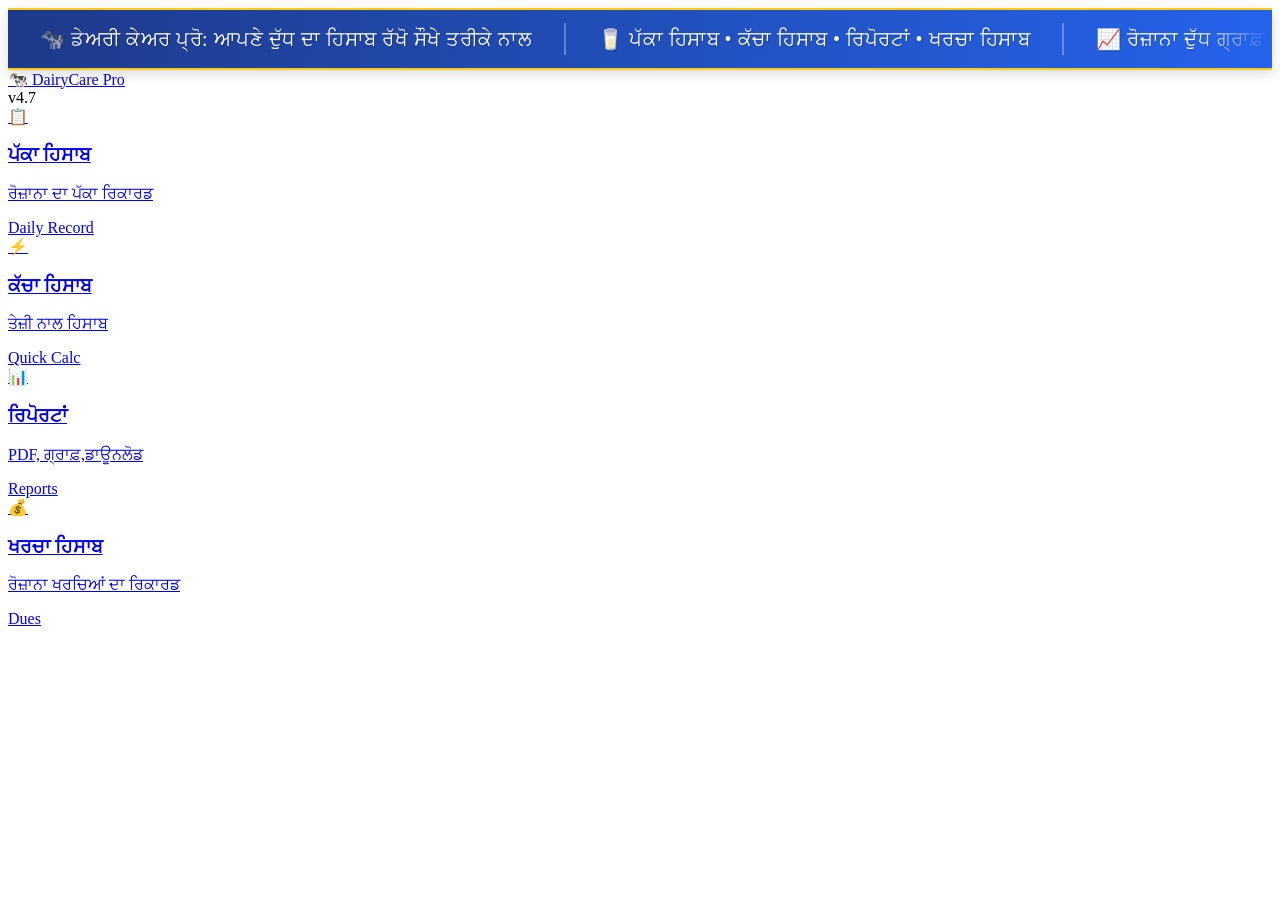
<file: index.html>
<!DOCTYPE html>
<html lang="pa">

<head>
    <meta charset="UTF-8">
    <meta name="viewport" content="width=device-width, initial-scale=1.0, maximum-scale=1.0, user-scalable=yes">
    <title>Dairy Care Pro</title>
    <link rel="stylesheet" href="assets/style.css">
    <link rel="stylesheet" href="components/marquee.css">
</head>

<body class="loading">
    <div id="marquee-placeholder"></div>
    <div id="header-placeholder"></div>
    <main id="app-content">
        <!-- Cards Grid - Homepage Content -->
        <div class="cards-grid">
            <!-- ਪੱਕਾ ਹਿਸਾਬ -->
            <a href="pakka_hisab/pakka.html" class="card">
                <div class="card-icon">📋</div>
                <h3 class="card-title punjabi">ਪੱਕਾ ਹਿਸਾਬ</h3>
                <p class="card-desc punjabi">ਰੋਜ਼ਾਨਾ ਦਾ ਪੱਕਾ ਰਿਕਾਰਡ</p>
                <span class="card-badge">Daily Record</span>
            </a>

            <!-- ਕੱਚਾ ਹਿਸਾਬ -->
            <a href="kacha_hisab/kacha.html" class="card">
                <div class="card-icon">⚡</div>
                <h3 class="card-title punjabi">ਕੱਚਾ ਹਿਸਾਬ</h3>
                <p class="card-desc punjabi">ਤੇਜ਼ੀ ਨਾਲ ਹਿਸਾਬ</p>
                <span class="card-badge">Quick Calc</span>
            </a>

            <!-- ਰਿਪੋਰਟਾਂ -->
            <a href="reports/reports.html" class="card">
                <div class="card-icon">📊</div>
                <h3 class="card-title punjabi">ਰਿਪੋਰਟਾਂ</h3>
                <p class="card-desc punjabi">PDF, ਗ੍ਰਾਫ਼,ਡਾਊਨਲੋਡ</p>
                <span class="card-badge">Reports</span>
            </a>

            <!-- ਬਕਾਇਆ ਹਿਸਾਬ -->
            <a href="dues/dues.html" class="card">
                <div class="card-icon">💰</div>
                <h3 class="card-title punjabi">ਖਰਚਾ ਹਿਸਾਬ</h3>
                <p class="card-desc punjabi">ਰੋਜ਼ਾਨਾ ਖਰਚਿਆਂ ਦਾ ਰਿਕਾਰਡ</p>
                <span class="card-badge">Dues</span>
            </a>
        </div>
    </main>

    <!-- Contact Modal (Email) -->
    <div id="contactModal" class="modal" style="display:none;">
        <div class="modal-content" style="width: 90%; max-width: 400px;">
            <span class="close" onclick="closeModal()">&times;</span>
            <h2>📬 ਸੰਪਰਕ ਕਰੋ</h2>
            <hr>
            <p style="font-size: 16px; text-align: center;">
                ਤੁਸੀਂ ਸਾਨੂੰ ਹੇਠਾਂ ਦਿੱਤੇ ਈਮੇਲ ਪਤੇ ਰਾਹੀਂ ਸੰਪਰਕ ਕਰ ਸਕਦੇ ਹੋ:
            </p>
            <p style="font-size: 18px; font-weight: bold; text-align: center; word-break: break-all;">
                <a href="mailto:kjaspal483@gmail.com" style="color: #2a9d8f;">kjaspal483@gmail.com</a>
            </p>
            <div style="display: flex; justify-content: center; margin-top: 20px;">
                <button onclick="copyEmail()" class="btn btn-primary">📋 ਈਮੇਲ ਕਾਪੀ ਕਰੋ</button>
            </div>
            <p style="font-size: 12px; text-align: center; margin-top: 20px; color: #666;">
                ਤੁਸੀਂ ਉਪਰ ਦਿੱਤੇ ਈਮੇਲ ਪਤੇ `ਤੇ ਕਲਿੱਕ ਕਰਕੇ ਆਪਣਾ ਈਮੇਲ ਕਲਾਇੰਟ ਖੋਲ੍ਹ ਸਕਦੇ ਹੋ।
            </p>
        </div>
    </div>
    <div id="footer-placeholder"></div>

    <script src="assets/script.js"></script>
    <script>
        // 1. Base path detection (works on GitHub Pages and localhost)
        function getAppBasePath() {
            const isGitHub = window.location.hostname.includes("github.io");
            if (isGitHub) {
                const repoName = window.location.pathname.split('/')[1];
                return `/${repoName}/`;
            }
            return "/";
        }

        // 2. Navigation functions
        window.navigateLegal = function (pageName) {
            window.location.href = getAppBasePath() + 'legal/' + pageName;
        };
        window.navigateRoot = function (pageName) {
            window.location.href = getAppBasePath() + pageName;
        };

        // 3. Components Loader function (ਬਿਲਕੁਲ ਸਾਫ਼ ਅਤੇ ਫਿਕਸਡ)
        async function loadComponents() {
            const basePath = getAppBasePath();
            const components = [
                { id: 'marquee-placeholder', url: `${basePath}components/marquee.html` },
                { id: 'header-placeholder', url: `${basePath}components/header.html` },
                { id: 'footer-placeholder', url: `${basePath}components/footer.html` }
            ];

            for (let comp of components) {
                try {
                    const response = await fetch(comp.url);
                    if (!response.ok) throw new Error('Failed to load ' + comp.url);
                    document.getElementById(comp.id).innerHTML = await response.text();
                } catch (error) {
                    console.warn(`Fallback active for ${comp.id}:`, error);
                    if (comp.id === 'marquee-placeholder') {
                        document.getElementById(comp.id).innerHTML = `
                            <div class="ticker-wrap" style="text-align:center; padding:0.5rem 0; font-weight:bold;">
                                🐄 DairyCare Pro: ਆਪਣੇ ਦੁੱਧ ਦਾ ਹਿਸਾਬ ਰੱਖੋ ਸੌਖੇ ਤਰੀਕੇ ਨਾਲ
                            </div>
                        `;
                    }
                }
            }
        }

        // 4. Remove loading spinner after components are loaded
        window.onload = async function () {
            await loadComponents();
            document.body.classList.remove('loading');
        };

        // 5. Email copy function
        function copyEmail() {
            const email = 'kjaspal483@gmail.com';
            navigator.clipboard.writeText(email).then(() => {
                alert('ਈਮੇਲ ਕਾਪੀ ਹੋ ਗਈ!');
            }).catch(() => {
                alert('ਕਾਪੀ ਕਰਨ ਵਿੱਚ ਸਮੱਸਿਆ, ਕਿਰਪਾ ਕਰਕੇ ਹੱਥੀਂ ਕਾਪੀ ਕਰੋ।');
            });
        }

        // 6. Close modal functions
        function closeModal() {
            document.getElementById('contactModal').style.display = 'none';
        }

        window.onclick = function (event) {
            const modal = document.getElementById('contactModal');
            if (event.target === modal) {
                modal.style.display = "none";
            }
        };
    </script>
</body>

</html>
</file>
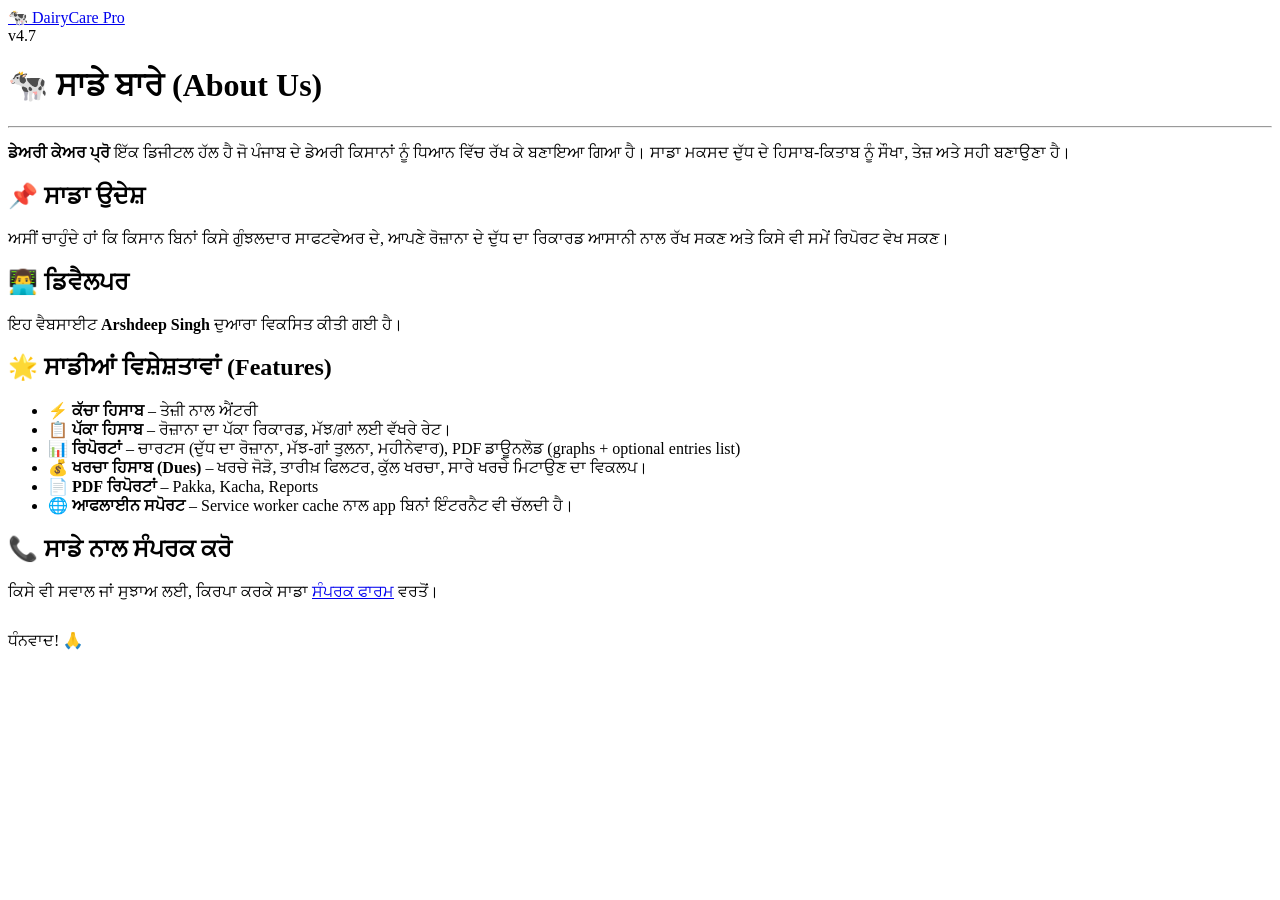
<file: legal/about.html>
<!DOCTYPE html>
<html lang="pa">

<head>
    <meta charset="UTF-8">
    <meta name="viewport" content="width=device-width, initial-scale=1.0">
    <title>ਸਾਡੇ ਬਾਰੇ - DairyCare Pro</title>
    <link rel="stylesheet" href="../assets/style.css">
</head>

<body>
    <div id="header-placeholder"></div>

    <main class="container">
        <h1>🐄 ਸਾਡੇ ਬਾਰੇ (About Us)</h1>
        <hr>

        <p><strong>ਡੇਅਰੀ ਕੇਅਰ ਪ੍ਰੋ</strong> ਇੱਕ ਡਿਜੀਟਲ ਹੱਲ ਹੈ ਜੋ ਪੰਜਾਬ ਦੇ ਡੇਅਰੀ ਕਿਸਾਨਾਂ ਨੂੰ ਧਿਆਨ ਵਿੱਚ ਰੱਖ ਕੇ ਬਣਾਇਆ ਗਿਆ
            ਹੈ। ਸਾਡਾ ਮਕਸਦ ਦੁੱਧ ਦੇ ਹਿਸਾਬ-ਕਿਤਾਬ ਨੂੰ ਸੌਖਾ, ਤੇਜ਼ ਅਤੇ ਸਹੀ ਬਣਾਉਣਾ ਹੈ।</p>

        <h2>📌 ਸਾਡਾ ਉਦੇਸ਼</h2>
        <p>ਅਸੀਂ ਚਾਹੁੰਦੇ ਹਾਂ ਕਿ ਕਿਸਾਨ ਬਿਨਾਂ ਕਿਸੇ ਗੁੰਝਲਦਾਰ ਸਾਫਟਵੇਅਰ ਦੇ, ਆਪਣੇ ਰੋਜ਼ਾਨਾ ਦੇ ਦੁੱਧ ਦਾ ਰਿਕਾਰਡ ਆਸਾਨੀ ਨਾਲ ਰੱਖ ਸਕਣ
            ਅਤੇ ਕਿਸੇ ਵੀ ਸਮੇਂ ਰਿਪੋਰਟ ਵੇਖ ਸਕਣ।</p>

        <h2>👨‍💻 ਡਿਵੈਲਪਰ</h2>
        <p>ਇਹ ਵੈਬਸਾਈਟ <strong>Arshdeep Singh</strong> ਦੁਆਰਾ ਵਿਕਸਿਤ ਕੀਤੀ ਗਈ ਹੈ।</p>

        <h2>🌟 ਸਾਡੀਆਂ ਵਿਸ਼ੇਸ਼ਤਾਵਾਂ (Features)</h2>
        <ul>
            <li>⚡ <strong>ਕੱਚਾ ਹਿਸਾਬ</strong> – ਤੇਜ਼ੀ ਨਾਲ ਐਂਟਰੀ</li>
            <li>📋 <strong>ਪੱਕਾ ਹਿਸਾਬ</strong> – ਰੋਜ਼ਾਨਾ ਦਾ ਪੱਕਾ ਰਿਕਾਰਡ, ਮੱਝ/ਗਾਂ ਲਈ ਵੱਖਰੇ ਰੇਟ।
            </li>
            <li>📊 <strong>ਰਿਪੋਰਟਾਂ</strong> – ਚਾਰਟਸ (ਦੁੱਧ ਦਾ ਰੋਜ਼ਾਨਾ, ਮੱਝ-ਗਾਂ ਤੁਲਨਾ, ਮਹੀਨੇਵਾਰ), PDF ਡਾਊਨਲੋਡ (graphs +
                optional entries list)</li>
            <li>💰 <strong>ਖਰਚਾ ਹਿਸਾਬ (Dues)</strong> – ਖਰਚੇ ਜੋੜੋ, ਤਾਰੀਖ਼ ਫਿਲਟਰ, ਕੁੱਲ ਖਰਚਾ, ਸਾਰੇ ਖਰਚੇ ਮਿਟਾਉਣ ਦਾ
                ਵਿਕਲਪ।</li>
            <li>📄 <strong>PDF ਰਿਪੋਰਟਾਂ</strong> – Pakka, Kacha, Reports</li>
            <li>🌐 <strong>ਆਫਲਾਈਨ ਸਪੋਰਟ</strong> – Service worker cache ਨਾਲ app ਬਿਨਾਂ ਇੰਟਰਨੈਟ ਵੀ ਚੱਲਦੀ ਹੈ।</li>
        </ul>

        <h2>📞 ਸਾਡੇ ਨਾਲ ਸੰਪਰਕ ਕਰੋ</h2>
        <p>ਕਿਸੇ ਵੀ ਸਵਾਲ ਜਾਂ ਸੁਝਾਅ ਲਈ, ਕਿਰਪਾ ਕਰਕੇ ਸਾਡਾ <a href="#"
                onclick="document.getElementById('contactModal').style.display='block'; return false;">ਸੰਪਰਕ ਫਾਰਮ</a>
            ਵਰਤੋਂ।</p>

        <p style="margin-top: 30px;">ਧੰਨਵਾਦ! 🙏</p>
    </main>

    <div id="footer-placeholder"></div>

    <!-- Contact Modal -->
    <div id="contactModal" class="modal" style="display:none;">
        <div class="modal-content" style="width: 90%; max-width: 400px;">
            <span class="close" onclick="closeModal()">&times;</span>
            <h2>📬 ਸੰਪਰਕ ਕਰੋ</h2>
            <hr>
            <p style="font-size: 16px; text-align: center;">
                ਤੁਸੀਂ ਸਾਨੂੰ ਹੇਠਾਂ ਦਿੱਤੇ ਈਮੇਲ ਪਤੇ ਰਾਹੀਂ ਸੰਪਰਕ ਕਰ ਸਕਦੇ ਹੋ:
            </p>
            <p style="font-size: 18px; font-weight: bold; text-align: center; word-break: break-all;">
                <a href="mailto:kjaspal483@gmail.com" style="color: #2a9d8f;">kjaspal483@gmail.com</a>
            </p>
            <div style="display: flex; justify-content: center; margin-top: 20px;">
                <button onclick="copyEmail()" class="btn btn-primary">📋 ਈਮੇਲ ਕਾਪੀ ਕਰੋ</button>
            </div>
            <p style="font-size: 12px; text-align: center; margin-top: 20px; color: #666;">
                ਤੁਸੀਂ ਉਪਰ ਦਿੱਤੇ ਈਮੇਲ ਪਤੇ `ਤੇ ਕਲਿੱਕ ਕਰਕੇ ਆਪਣਾ ਈਮੇਲ ਕਲਾਇੰਟ ਖੋਲ੍ਹ ਸਕਦੇ ਹੋ।
            </p>
        </div>
    </div>

    <script src="../assets/script.js"></script>
    <script src="../assets/dashboard.js"></script>
    <script>
        function copyEmail() {
            const email = 'kjaspal483@gmail.com'; // ✅ production 'ਤੇ real email address ਪਾਓ
            navigator.clipboard.writeText(email).then(() => {
                alert('ਈਮੇਲ ਕਾਪੀ ਹੋ ਗਈ!');
            }).catch(() => {
                alert('ਕਾਪੀ ਕਰਨ ਵਿੱਚ ਸਮੱਸਿਆ, ਕਿਰਪਾ ਕਰਕੇ ਹੱਥੀਂ ਕਾਪੀ ਕਰੋ।');
            });
        }
        function closeModal() {
            document.getElementById('contactModal').style.display = 'none';
        }
        window.onclick = function (event) {
            const modal = document.getElementById('contactModal');
            if (event.target === modal) modal.style.display = "none";
        };
    </script>
</html>
</file>
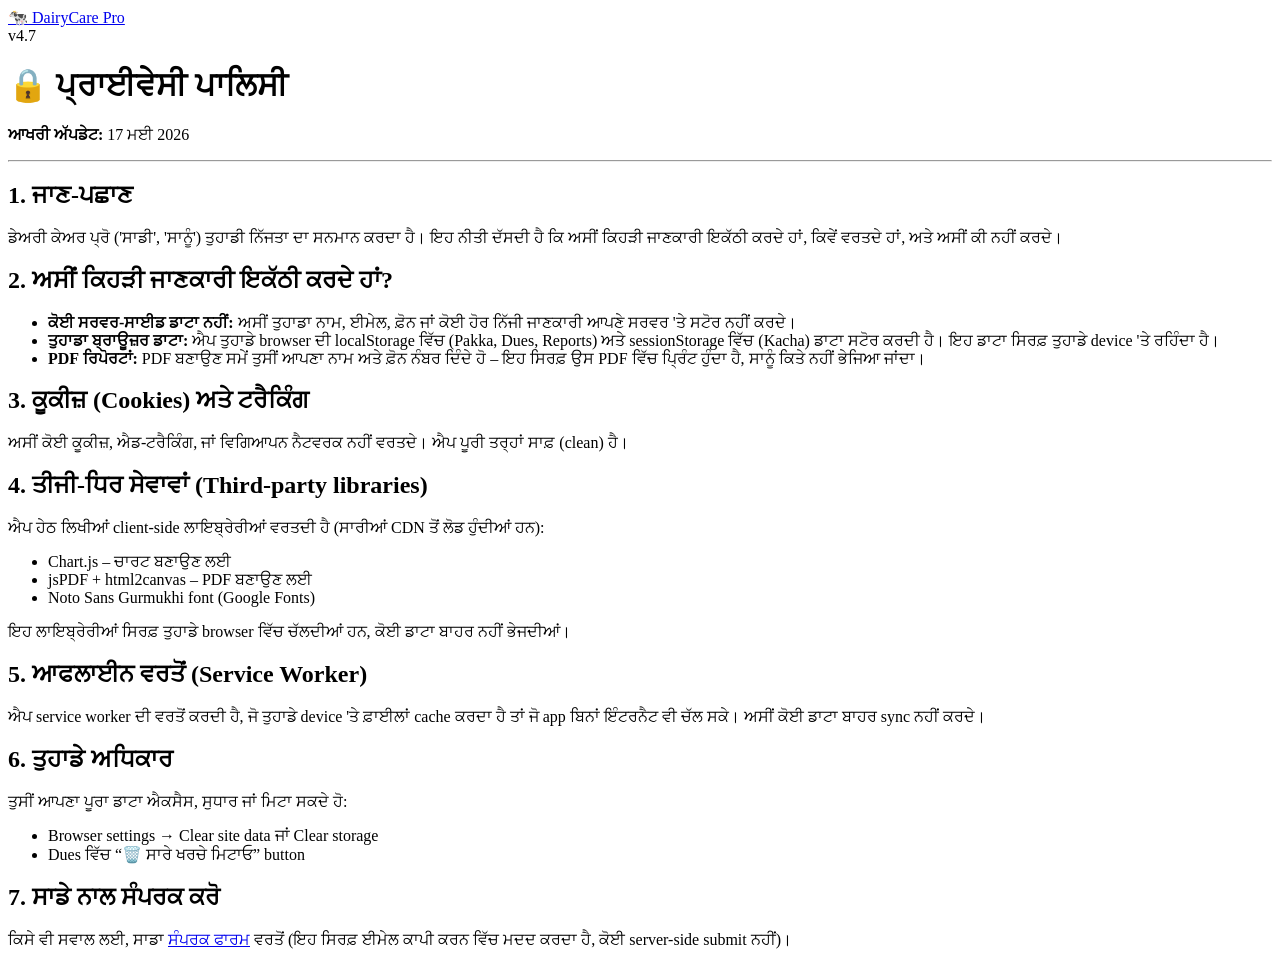
<file: legal/privacy.html>
<!DOCTYPE html>
<html lang="pa">

<head>
    <meta charset="UTF-8">
    <meta name="viewport" content="width=device-width, initial-scale=1.0">
    <title>ਪ੍ਰਾਈਵੇਸੀ ਪਾਲਿਸੀ - DairyCare Pro</title>
    <link rel="stylesheet" href="../assets/style.css">
</head>

<body>
    <div id="header-placeholder"></div>

    <main class="container">
        <h1>🔒 ਪ੍ਰਾਈਵੇਸੀ ਪਾਲਿਸੀ</h1>
        <p><strong>ਆਖਰੀ ਅੱਪਡੇਟ:</strong> 17 ਮਈ 2026</p>
        <hr>

        <h2>1. ਜਾਣ-ਪਛਾਣ</h2>
        <p>ਡੇਅਰੀ ਕੇਅਰ ਪ੍ਰੋ ('ਸਾਡੀ', 'ਸਾਨੂੰ') ਤੁਹਾਡੀ ਨਿੱਜਤਾ ਦਾ ਸਨਮਾਨ ਕਰਦਾ ਹੈ। ਇਹ ਨੀਤੀ ਦੱਸਦੀ ਹੈ ਕਿ ਅਸੀਂ ਕਿਹੜੀ ਜਾਣਕਾਰੀ
            ਇਕੱਠੀ ਕਰਦੇ ਹਾਂ, ਕਿਵੇਂ ਵਰਤਦੇ ਹਾਂ, ਅਤੇ ਅਸੀਂ ਕੀ ਨਹੀਂ ਕਰਦੇ।</p>

        <h2>2. ਅਸੀਂ ਕਿਹੜੀ ਜਾਣਕਾਰੀ ਇਕੱਠੀ ਕਰਦੇ ਹਾਂ?</h2>
        <ul>
            <li><strong>ਕੋਈ ਸਰਵਰ-ਸਾਈਡ ਡਾਟਾ ਨਹੀਂ:</strong> ਅਸੀਂ ਤੁਹਾਡਾ ਨਾਮ, ਈਮੇਲ, ਫ਼ੋਨ ਜਾਂ ਕੋਈ ਹੋਰ ਨਿੱਜੀ ਜਾਣਕਾਰੀ ਆਪਣੇ
                ਸਰਵਰ 'ਤੇ ਸਟੋਰ ਨਹੀਂ ਕਰਦੇ।</li>
            <li><strong>ਤੁਹਾਡਾ ਬ੍ਰਾਊਜ਼ਰ ਡਾਟਾ:</strong> ਐਪ ਤੁਹਾਡੇ browser ਦੀ localStorage ਵਿੱਚ (Pakka, Dues, Reports) ਅਤੇ
                sessionStorage ਵਿੱਚ (Kacha) ਡਾਟਾ ਸਟੋਰ ਕਰਦੀ ਹੈ। ਇਹ ਡਾਟਾ ਸਿਰਫ਼ ਤੁਹਾਡੇ device 'ਤੇ ਰਹਿੰਦਾ ਹੈ।</li>
            <li><strong>PDF ਰਿਪੋਰਟਾਂ:</strong> PDF ਬਣਾਉਣ ਸਮੇਂ ਤੁਸੀਂ ਆਪਣਾ ਨਾਮ ਅਤੇ ਫ਼ੋਨ ਨੰਬਰ ਦਿੰਦੇ ਹੋ – ਇਹ ਸਿਰਫ਼ ਉਸ PDF
                ਵਿੱਚ ਪ੍ਰਿੰਟ ਹੁੰਦਾ ਹੈ, ਸਾਨੂੰ ਕਿਤੇ ਨਹੀਂ ਭੇਜਿਆ ਜਾਂਦਾ।</li>
        </ul>

        <h2>3. ਕੂਕੀਜ਼ (Cookies) ਅਤੇ ਟਰੈਕਿੰਗ</h2>
        <p>ਅਸੀਂ ਕੋਈ ਕੂਕੀਜ਼, ਐਡ-ਟਰੈਕਿੰਗ, ਜਾਂ ਵਿਗਿਆਪਨ ਨੈਟਵਰਕ ਨਹੀਂ ਵਰਤਦੇ। ਐਪ ਪੂਰੀ ਤਰ੍ਹਾਂ ਸਾਫ਼ (clean) ਹੈ।</p>

        <h2>4. ਤੀਜੀ-ਧਿਰ ਸੇਵਾਵਾਂ (Third-party libraries)</h2>
        <p>ਐਪ ਹੇਠ ਲਿਖੀਆਂ client-side ਲਾਇਬ੍ਰੇਰੀਆਂ ਵਰਤਦੀ ਹੈ (ਸਾਰੀਆਂ CDN ਤੋਂ ਲੋਡ ਹੁੰਦੀਆਂ ਹਨ):</p>
        <ul>
            <li>Chart.js – ਚਾਰਟ ਬਣਾਉਣ ਲਈ</li>
            <li>jsPDF + html2canvas – PDF ਬਣਾਉਣ ਲਈ</li>
            <li>Noto Sans Gurmukhi font (Google Fonts)</li>
        </ul>
        <p>ਇਹ ਲਾਇਬ੍ਰੇਰੀਆਂ ਸਿਰਫ਼ ਤੁਹਾਡੇ browser ਵਿੱਚ ਚੱਲਦੀਆਂ ਹਨ, ਕੋਈ ਡਾਟਾ ਬਾਹਰ ਨਹੀਂ ਭੇਜਦੀਆਂ।</p>

        <h2>5. ਆਫਲਾਈਨ ਵਰਤੋਂ (Service Worker)</h2>
        <p>ਐਪ service worker ਦੀ ਵਰਤੋਂ ਕਰਦੀ ਹੈ, ਜੋ ਤੁਹਾਡੇ device 'ਤੇ ਫ਼ਾਈਲਾਂ cache ਕਰਦਾ ਹੈ ਤਾਂ ਜੋ app ਬਿਨਾਂ ਇੰਟਰਨੈਟ ਵੀ
            ਚੱਲ ਸਕੇ। ਅਸੀਂ ਕੋਈ ਡਾਟਾ ਬਾਹਰ sync ਨਹੀਂ ਕਰਦੇ।</p>
        <h2>6. ਤੁਹਾਡੇ ਅਧਿਕਾਰ</h2>
        <p>ਤੁਸੀਂ ਆਪਣਾ ਪੂਰਾ ਡਾਟਾ ਐਕਸੈਸ, ਸੁਧਾਰ ਜਾਂ ਮਿਟਾ ਸਕਦੇ ਹੋ:</p>
        <ul>
            <li>Browser settings → Clear site data ਜਾਂ Clear storage</li>
            <li>Dues ਵਿੱਚ “🗑️ ਸਾਰੇ ਖਰਚੇ ਮਿਟਾਓ” button</li>
        </ul>

        <h2>7. ਸਾਡੇ ਨਾਲ ਸੰਪਰਕ ਕਰੋ</h2>
        <p>ਕਿਸੇ ਵੀ ਸਵਾਲ ਲਈ, ਸਾਡਾ <a href="#"
                onclick="document.getElementById('contactModal').style.display='block'; return false;">ਸੰਪਰਕ ਫਾਰਮ</a>
            ਵਰਤੋਂ (ਇਹ ਸਿਰਫ਼ ਈਮੇਲ ਕਾਪੀ ਕਰਨ ਵਿੱਚ ਮਦਦ ਕਰਦਾ ਹੈ, ਕੋਈ server-side submit ਨਹੀਂ)।</p>
    </main>

    <div id="footer-placeholder"></div>

    <!-- Contact Modal (same as terms.html) -->
    <div id="contactModal" class="modal" style="display:none;">
        <div class="modal-content" style="width: 90%; max-width: 400px;">
            <span class="close" onclick="closeModal()">&times;</span>
            <h2>📬 ਸੰਪਰਕ ਕਰੋ</h2>
            <hr>
            <p style="font-size: 16px; text-align: center;">
                ਤੁਸੀਂ ਸਾਨੂੰ ਹੇਠਾਂ ਦਿੱਤੇ ਈਮੇਲ ਪਤੇ ਰਾਹੀਂ ਸੰਪਰਕ ਕਰ ਸਕਦੇ ਹੋ:
            </p>
            <p style="font-size: 18px; font-weight: bold; text-align: center; word-break: break-all;">
                <a href="mailto:kjaspal483@gmail.com" style="color: #2a9d8f;">kjaspal483@gmail.com</a>
            </p>
            <div style="display: flex; justify-content: center; margin-top: 20px;">
                <button onclick="copyEmail()" class="btn btn-primary">📋 ਈਮੇਲ ਕਾਪੀ ਕਰੋ</button>
            </div>
            <p style="font-size: 12px; text-align: center; margin-top: 20px; color: #666;">
                ਤੁਸੀਂ ਉਪਰ ਦਿੱਤੇ ਈਮੇਲ ਪਤੇ `ਤੇ ਕਲਿੱਕ ਕਰਕੇ ਆਪਣਾ ਈਮੇਲ ਕਲਾਇੰਟ ਖੋਲ੍ਹ ਸਕਦੇ ਹੋ।
            </p>
        </div>
    </div>

    <script src="../assets/script.js"></script>
    <script src="../assets/dashboard.js"></script>
    <script>
        function copyEmail() {
            const email = 'kjaspal483@gmail.com';
            navigator.clipboard.writeText(email).then(() => {
                alert('ਈਮੇਲ ਕਾਪੀ ਹੋ ਗਈ!');
            }).catch(() => {
                alert('ਕਾਪੀ ਕਰਨ ਵਿੱਚ ਸਮੱਸਿਆ, ਕਿਰਪਾ ਕਰਕੇ ਹੱਥੀਂ ਕਾਪੀ ਕਰੋ।');
            });
        }
        function closeModal() {
            document.getElementById('contactModal').style.display = 'none';
        }
        window.onclick = function (event) {
            const modal = document.getElementById('contactModal');
            if (event.target === modal) modal.style.display = "none";
        };
    </script>
</body>

</html>
</file>
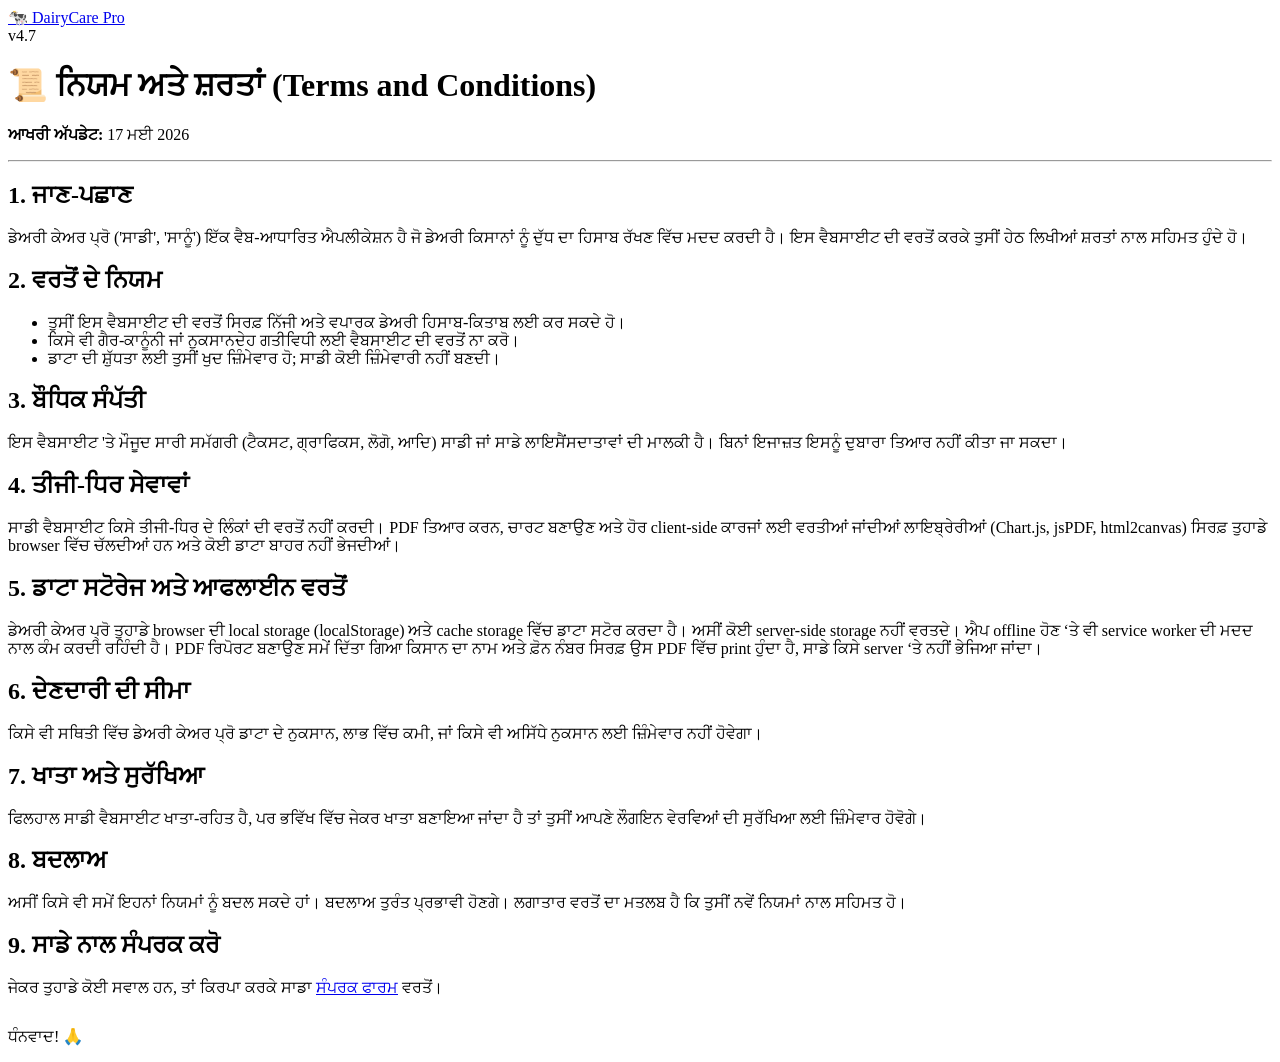
<file: legal/terms.html>
<!DOCTYPE html>
<html lang="pa">

<head>
    <meta charset="UTF-8">
    <meta name="viewport" content="width=device-width, initial-scale=1.0">
    <title>ਨਿਯਮ ਅਤੇ ਸ਼ਰਤਾਂ - DairyCare Pro</title>
    <link rel="stylesheet" href="../assets/style.css">
</head>

<body>
    <div id="header-placeholder"></div>

    <main class="container">
        <h1>📜 ਨਿਯਮ ਅਤੇ ਸ਼ਰਤਾਂ (Terms and Conditions)</h1>
        <p><strong>ਆਖਰੀ ਅੱਪਡੇਟ:</strong> 17 ਮਈ 2026</p>
        <hr>

        <h2>1. ਜਾਣ-ਪਛਾਣ</h2>
        <p>ਡੇਅਰੀ ਕੇਅਰ ਪ੍ਰੋ ('ਸਾਡੀ', 'ਸਾਨੂੰ') ਇੱਕ ਵੈਬ-ਆਧਾਰਿਤ ਐਪਲੀਕੇਸ਼ਨ ਹੈ ਜੋ ਡੇਅਰੀ ਕਿਸਾਨਾਂ ਨੂੰ ਦੁੱਧ ਦਾ ਹਿਸਾਬ ਰੱਖਣ ਵਿੱਚ
            ਮਦਦ ਕਰਦੀ ਹੈ। ਇਸ ਵੈਬਸਾਈਟ ਦੀ ਵਰਤੋਂ ਕਰਕੇ ਤੁਸੀਂ ਹੇਠ ਲਿਖੀਆਂ ਸ਼ਰਤਾਂ ਨਾਲ ਸਹਿਮਤ ਹੁੰਦੇ ਹੋ।</p>

        <h2>2. ਵਰਤੋਂ ਦੇ ਨਿਯਮ</h2>
        <ul>
            <li>ਤੁਸੀਂ ਇਸ ਵੈਬਸਾਈਟ ਦੀ ਵਰਤੋਂ ਸਿਰਫ਼ ਨਿੱਜੀ ਅਤੇ ਵਪਾਰਕ ਡੇਅਰੀ ਹਿਸਾਬ-ਕਿਤਾਬ ਲਈ ਕਰ ਸਕਦੇ ਹੋ।</li>
            <li>ਕਿਸੇ ਵੀ ਗੈਰ-ਕਾਨੂੰਨੀ ਜਾਂ ਨੁਕਸਾਨਦੇਹ ਗਤੀਵਿਧੀ ਲਈ ਵੈਬਸਾਈਟ ਦੀ ਵਰਤੋਂ ਨਾ ਕਰੋ।</li>
            <li>ਡਾਟਾ ਦੀ ਸ਼ੁੱਧਤਾ ਲਈ ਤੁਸੀਂ ਖੁਦ ਜ਼ਿੰਮੇਵਾਰ ਹੋ; ਸਾਡੀ ਕੋਈ ਜ਼ਿੰਮੇਵਾਰੀ ਨਹੀਂ ਬਣਦੀ।</li>
        </ul>

        <h2>3. ਬੌਧਿਕ ਸੰਪੱਤੀ</h2>
        <p>ਇਸ ਵੈਬਸਾਈਟ 'ਤੇ ਮੌਜੂਦ ਸਾਰੀ ਸਮੱਗਰੀ (ਟੈਕਸਟ, ਗ੍ਰਾਫਿਕਸ, ਲੋਗੋ, ਆਦਿ) ਸਾਡੀ ਜਾਂ ਸਾਡੇ ਲਾਇਸੈਂਸਦਾਤਾਵਾਂ ਦੀ ਮਾਲਕੀ ਹੈ। ਬਿਨਾਂ
            ਇਜਾਜ਼ਤ ਇਸਨੂੰ ਦੁਬਾਰਾ ਤਿਆਰ ਨਹੀਂ ਕੀਤਾ ਜਾ ਸਕਦਾ।</p>

        <h2>4. ਤੀਜੀ-ਧਿਰ ਸੇਵਾਵਾਂ</h2>
        <p>ਸਾਡੀ ਵੈਬਸਾਈਟ ਕਿਸੇ ਤੀਜੀ-ਧਿਰ ਦੇ ਲਿੰਕਾਂ ਦੀ ਵਰਤੋਂ ਨਹੀਂ ਕਰਦੀ। PDF ਤਿਆਰ ਕਰਨ, ਚਾਰਟ ਬਣਾਉਣ ਅਤੇ ਹੋਰ client-side ਕਾਰਜਾਂ
            ਲਈ ਵਰਤੀਆਂ ਜਾਂਦੀਆਂ ਲਾਇਬ੍ਰੇਰੀਆਂ (Chart.js, jsPDF, html2canvas) ਸਿਰਫ਼ ਤੁਹਾਡੇ browser ਵਿੱਚ ਚੱਲਦੀਆਂ ਹਨ ਅਤੇ ਕੋਈ
            ਡਾਟਾ ਬਾਹਰ ਨਹੀਂ ਭੇਜਦੀਆਂ।</p>

        <h2>5. ਡਾਟਾ ਸਟੋਰੇਜ ਅਤੇ ਆਫਲਾਈਨ ਵਰਤੋਂ</h2>
        <p>ਡੇਅਰੀ ਕੇਅਰ ਪ੍ਰੋ ਤੁਹਾਡੇ browser ਦੀ local storage (localStorage) ਅਤੇ cache storage ਵਿੱਚ ਡਾਟਾ ਸਟੋਰ ਕਰਦਾ ਹੈ। ਅਸੀਂ
            ਕੋਈ server-side storage ਨਹੀਂ ਵਰਤਦੇ। ਐਪ offline ਹੋਣ ‘ਤੇ ਵੀ service worker ਦੀ ਮਦਦ ਨਾਲ ਕੰਮ ਕਰਦੀ ਰਹਿੰਦੀ ਹੈ। PDF
            ਰਿਪੋਰਟ ਬਣਾਉਣ ਸਮੇਂ ਦਿੱਤਾ ਗਿਆ ਕਿਸਾਨ ਦਾ ਨਾਮ ਅਤੇ ਫ਼ੋਨ ਨੰਬਰ ਸਿਰਫ਼ ਉਸ PDF ਵਿੱਚ print ਹੁੰਦਾ ਹੈ, ਸਾਡੇ ਕਿਸੇ server
            ‘ਤੇ ਨਹੀਂ ਭੇਜਿਆ ਜਾਂਦਾ।</p>

        <h2>6. ਦੇਣਦਾਰੀ ਦੀ ਸੀਮਾ</h2>
        <p>ਕਿਸੇ ਵੀ ਸਥਿਤੀ ਵਿੱਚ ਡੇਅਰੀ ਕੇਅਰ ਪ੍ਰੋ ਡਾਟਾ ਦੇ ਨੁਕਸਾਨ, ਲਾਭ ਵਿੱਚ ਕਮੀ, ਜਾਂ ਕਿਸੇ ਵੀ ਅਸਿੱਧੇ ਨੁਕਸਾਨ ਲਈ ਜ਼ਿੰਮੇਵਾਰ ਨਹੀਂ
            ਹੋਵੇਗਾ।</p>

        <h2>7. ਖਾਤਾ ਅਤੇ ਸੁਰੱਖਿਆ</h2>
        <p>ਫਿਲਹਾਲ ਸਾਡੀ ਵੈਬਸਾਈਟ ਖਾਤਾ-ਰਹਿਤ ਹੈ, ਪਰ ਭਵਿੱਖ ਵਿੱਚ ਜੇਕਰ ਖਾਤਾ ਬਣਾਇਆ ਜਾਂਦਾ ਹੈ ਤਾਂ ਤੁਸੀਂ ਆਪਣੇ ਲੌਗਇਨ ਵੇਰਵਿਆਂ ਦੀ
            ਸੁਰੱਖਿਆ ਲਈ ਜ਼ਿੰਮੇਵਾਰ ਹੋਵੋਗੇ।</p>

        <h2>8. ਬਦਲਾਅ</h2>
        <p>ਅਸੀਂ ਕਿਸੇ ਵੀ ਸਮੇਂ ਇਹਨਾਂ ਨਿਯਮਾਂ ਨੂੰ ਬਦਲ ਸਕਦੇ ਹਾਂ। ਬਦਲਾਅ ਤੁਰੰਤ ਪ੍ਰਭਾਵੀ ਹੋਣਗੇ। ਲਗਾਤਾਰ ਵਰਤੋਂ ਦਾ ਮਤਲਬ ਹੈ ਕਿ ਤੁਸੀਂ
            ਨਵੇਂ ਨਿਯਮਾਂ ਨਾਲ ਸਹਿਮਤ ਹੋ।</p>

        <h2>9. ਸਾਡੇ ਨਾਲ ਸੰਪਰਕ ਕਰੋ</h2>
        <p>ਜੇਕਰ ਤੁਹਾਡੇ ਕੋਈ ਸਵਾਲ ਹਨ, ਤਾਂ ਕਿਰਪਾ ਕਰਕੇ ਸਾਡਾ <a href="#"
                onclick="document.getElementById('contactModal').style.display='block'; return false;">ਸੰਪਰਕ ਫਾਰਮ</a>
            ਵਰਤੋਂ।</p>

        <p style="margin-top: 30px;">ਧੰਨਵਾਦ! 🙏</p>
    </main>

    <div id="footer-placeholder"></div>

    <!-- Contact Modal (Email) - same as other pages -->
    <div id="contactModal" class="modal" style="display:none;">
        <div class="modal-content" style="width: 90%; max-width: 400px;">
            <span class="close" onclick="closeModal()">&times;</span>
            <h2>📬 ਸੰਪਰਕ ਕਰੋ</h2>
            <hr>
            <p style="font-size: 16px; text-align: center;">
                ਤੁਸੀਂ ਸਾਨੂੰ ਹੇਠਾਂ ਦਿੱਤੇ ਈਮੇਲ ਪਤੇ ਰਾਹੀਂ ਸੰਪਰਕ ਕਰ ਸਕਦੇ ਹੋ:
            </p>
            <p style="font-size: 18px; font-weight: bold; text-align: center; word-break: break-all;">
                <a href="mailto:kjaspal483@gmail.com" style="color: #2a9d8f;">kjaspal483@gmail.com</a>
            </p>
            <div style="display: flex; justify-content: center; margin-top: 20px;">
                <button onclick="copyEmail()" class="btn btn-primary">📋 ਈਮੇਲ ਕਾਪੀ ਕਰੋ</button>
            </div>
            <p style="font-size: 12px; text-align: center; margin-top: 20px; color: #666;">
                ਤੁਸੀਂ ਉਪਰ ਦਿੱਤੇ ਈਮੇਲ ਪਤੇ `ਤੇ ਕਲਿੱਕ ਕਰਕੇ ਆਪਣਾ ਈਮੇਲ ਕਲਾਇੰਟ ਖੋਲ੍ਹ ਸਕਦੇ ਹੋ।
            </p>
        </div>
    </div>

    <script src="../assets/script.js"></script>
    <script src="../assets/dashboard.js"></script>
    <script>
        function copyEmail() {
            const email = 'kjaspal483@gmail.com';
            navigator.clipboard.writeText(email).then(() => {
                alert('ਈਮੇਲ ਕਾਪੀ ਹੋ ਗਈ!');
            }).catch(() => {
                alert('ਕਾਪੀ ਕਰਨ ਵਿੱਚ ਸਮੱਸਿਆ, ਕਿਰਪਾ ਕਰਕੇ ਹੱਥੀਂ ਕਾਪੀ ਕਰੋ।');
            });
        }

        function closeModal() {
            document.getElementById('contactModal').style.display = 'none';
        }

        window.onclick = function (event) {
            const modal = document.getElementById('contactModal');
            if (event.target === modal) {
                modal.style.display = "none";
            }
        };
    </script>
</body>

</html>
</file>
<file: assets/style.css>

</file>
<file: components/marquee.css>
/* ==================== 2026 Trending Marquee ==================== */
.ticker-wrap {
    width: 100%;
    overflow: hidden;
    background: linear-gradient(90deg, #1e3a8a 0%, #2563eb 100%);
    color: white;
    padding: 0.8rem 0;
    position: relative;
    box-shadow: 0 4px 12px rgba(0, 0, 0, 0.15);
    border-top: 2px solid #facc15;
    border-bottom: 2px solid #facc15;
}

/* Gradient fade on edges (modern ticker effect) */
.ticker-wrap::before,
.ticker-wrap::after {
    content: "";
    position: absolute;
    top: 0;
    bottom: 0;
    width: 80px;
    z-index: 2;
    pointer-events: none;
}

.ticker-wrap::before {
    left: 0;
    background: linear-gradient(to right, #1e3a8a, transparent);
}

.ticker-wrap::after {
    right: 0;
    background: linear-gradient(to left, #2563eb, transparent);
}

.ticker {
    display: inline-flex;
    white-space: nowrap;
    animation: ticker 40s linear infinite;
    will-change: transform;
}

.ticker:hover {
    animation-play-state: paused;
}

.ticker__item {
    display: inline-block;
    padding: 0 2rem;
    font-size: 1.25rem;
    font-weight: 500;
    letter-spacing: 0.5px;
    border-right: 2px solid rgba(255, 255, 255, 0.3);
    line-height: 1.6;
    text-shadow: 1px 1px 2px rgba(0, 0, 0, 0.2);
}

.ticker__item:last-child {
    border-right: none;
}

/* Animation */
@keyframes ticker {
    0% {
        transform: translateX(0);
    }

    100% {
        transform: translateX(-50%);
    }
}

/* Mobile adjustments */
@media (max-width: 768px) {

    .ticker-wrap::before,
    .ticker-wrap::after {
        width: 40px;
    }

    .ticker__item {
        font-size: 1rem;
        padding: 0 1.5rem;
    }
}

/* Extra small devices */
@media (max-width: 480px) {
    .ticker__item {
        font-size: 0.9rem;
        padding: 0 1rem;
    }
}

/* Accessibility: reduce motion */
@media (prefers-reduced-motion: reduce) {
    .ticker {
        animation: none;
        white-space: normal;
        display: flex;
        flex-wrap: wrap;
        justify-content: center;
        background: linear-gradient(90deg, #1e3a8a 0%, #2563eb 100%);
    }

    .ticker__item {
        display: inline-block;
        padding: 0.5rem 1rem;
        border-right: none;
        border-bottom: 1px solid rgba(255, 255, 255, 0.3);
    }

    .ticker-wrap::before,
    .ticker-wrap::after {
        display: none;
    }
}
</file>
